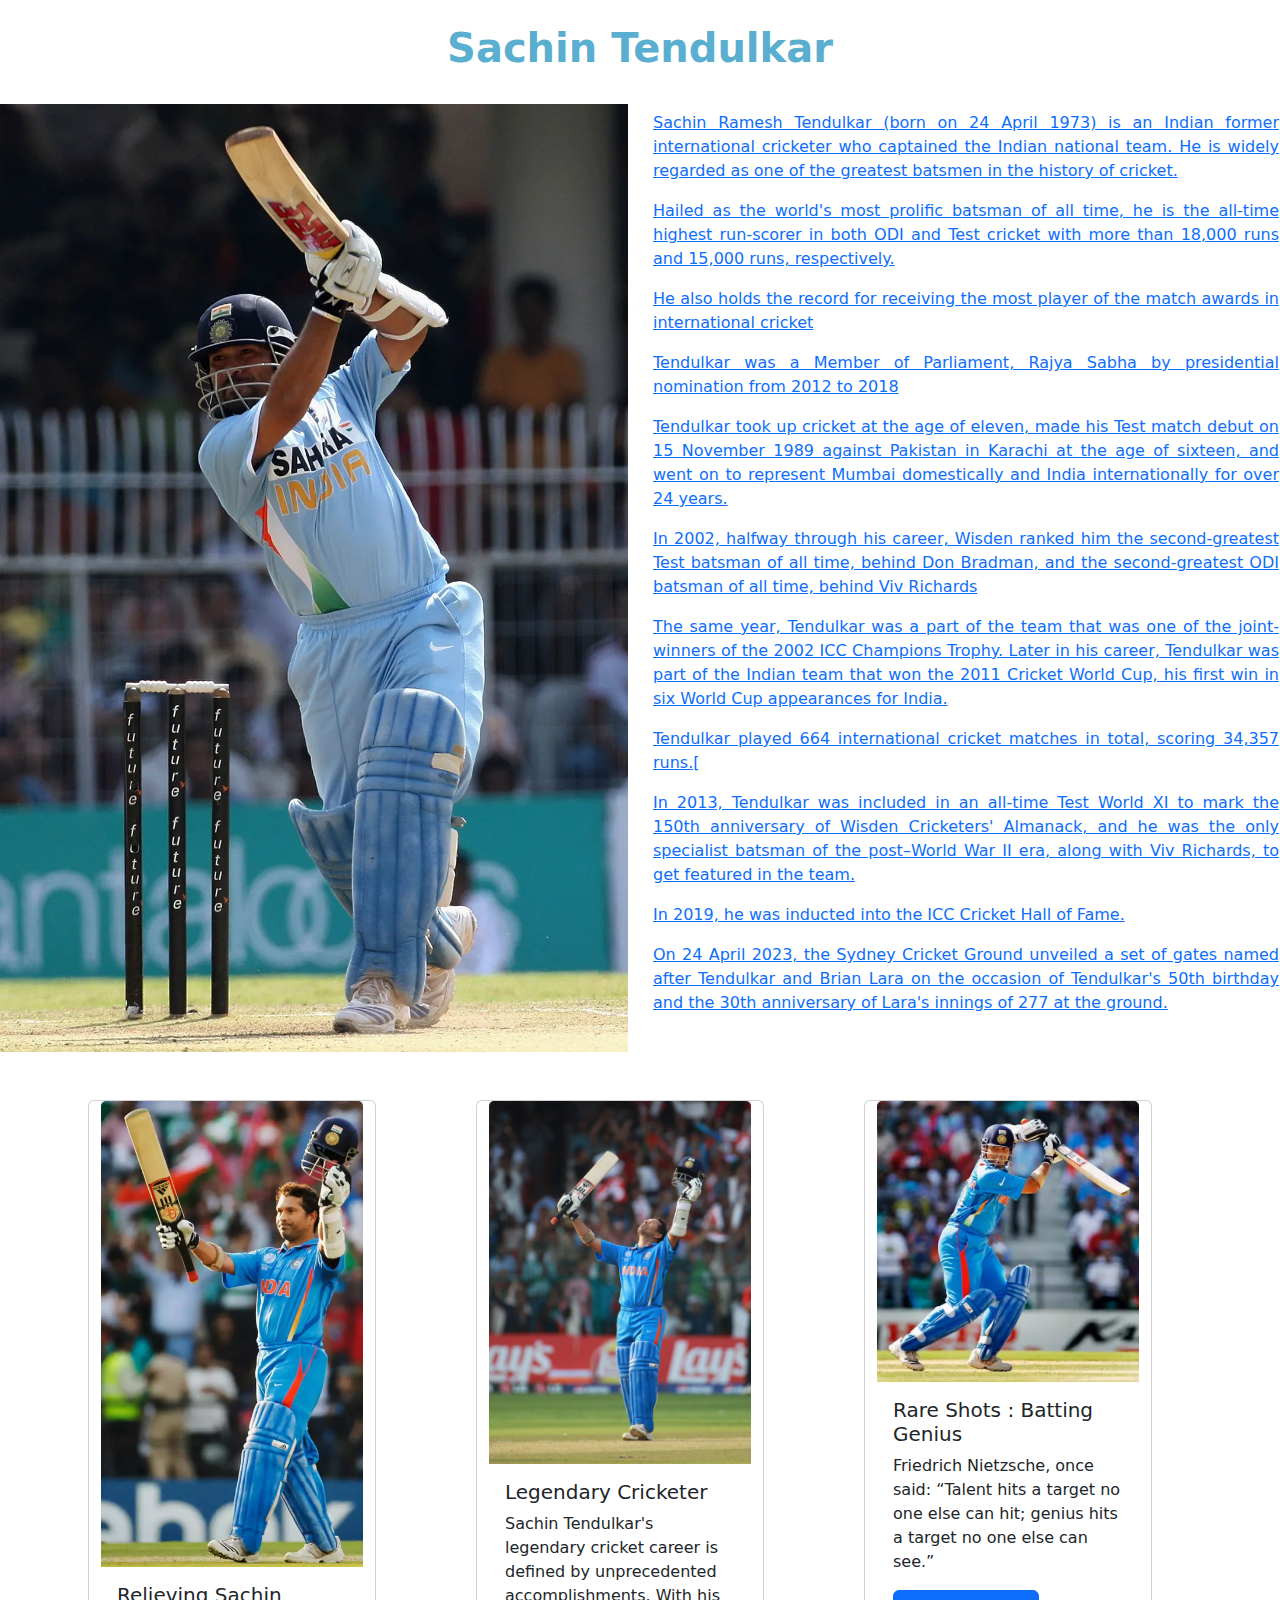
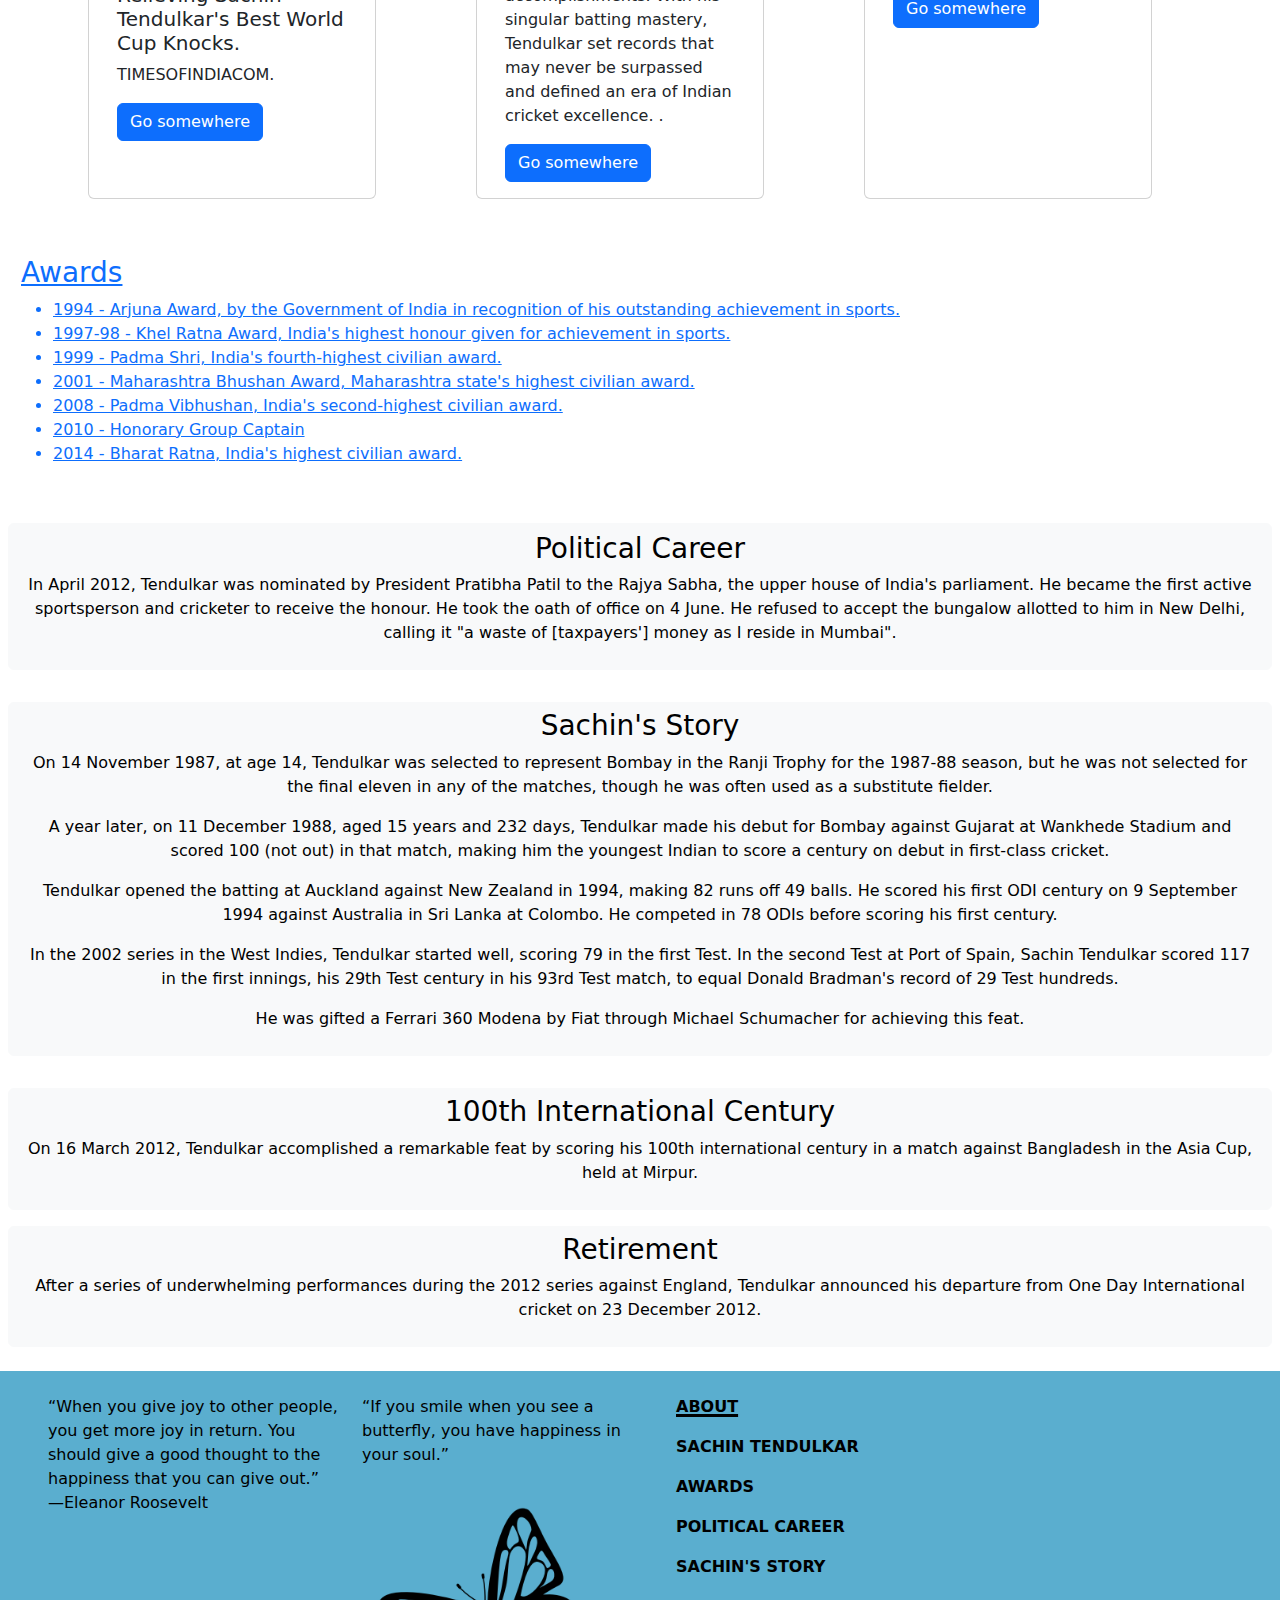
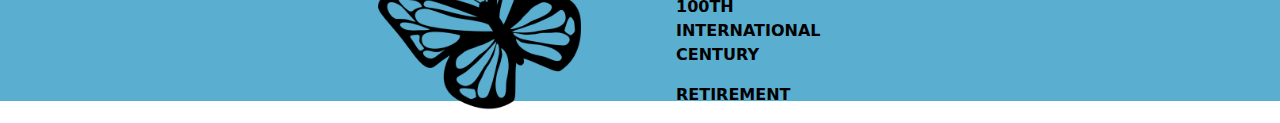
<file: index.html>
<!DOCTYPE html>
<html lang="en">
<head>
    <meta charset="UTF-8">
    <meta name="viewport" content="width=device-width, initial-scale=1.0">
    <title>Tribute</title>
    <link rel="stylesheet" href="style.css">
    <link rel="stylesheet" href="https://cdnjs.cloudflare.com/ajax/libs/font-awesome/6.6.0/css/all.min.css" integrity="sha512-Kc323vGBEqzTmouAECnVceyQqyqdsSiqLQISBL29aUW4U/M7pSPA/gEUZQqv1cwx4OnYxTxve5UMg5GT6L4JJg==" crossorigin="anonymous" referrerpolicy="no-referrer" />
    <link
    rel="stylesheet"
    href="https://cdnjs.cloudflare.com/ajax/libs/animate.css/4.1.1/animate.min.css"
  />
    <link href="https://cdn.jsdelivr.net/npm/bootstrap@5.3.3/dist/css/bootstrap.min.css" rel="stylesheet" integrity="sha384-QWTKZyjpPEjISv5WaRU9OFeRpok6YctnYmDr5pNlyT2bRjXh0JMhjY6hW+ALEwIH" crossorigin="anonymous">
</head>
<body>
    <h1 class="py-4 heading animate__animated animate__swing animate__infinite	infinite">Sachin Tendulkar</h1>

    <div class="row">
        <div class="col-6 image">
            <img src="Tribute Page.webp" alt="" width="100%">
        </div>
        <div class="col-6 btn btn-link" style="text-align: justify;">
            <p>Sachin Ramesh Tendulkar (born on 24 April 1973) is an Indian former international cricketer who captained the Indian national team. He is widely regarded as one of the greatest batsmen in the history of cricket.</p>
            <p> Hailed as the world's most prolific batsman of all time, he is the all-time highest run-scorer in both ODI and Test cricket with more than 18,000 runs and 15,000 runs, respectively.</p>
            <p>He also holds the record for receiving the most player of the match awards in international cricket</p>
            <p>Tendulkar was a Member of Parliament, Rajya Sabha by presidential nomination from 2012 to 2018</p>
            <p>Tendulkar took up cricket at the age of eleven, made his Test match debut on 15 November 1989 against Pakistan in Karachi at the age of sixteen, and went on to represent Mumbai domestically and India internationally for over 24 years.</p>
            <p>In 2002, halfway through his career, Wisden ranked him the second-greatest Test batsman of all time, behind Don Bradman, and the second-greatest ODI batsman of all time, behind Viv Richards</p>
            <p> The same year, Tendulkar was a part of the team that was one of the joint-winners of the 2002 ICC Champions Trophy. Later in his career, Tendulkar was part of the Indian team that won the 2011 Cricket World Cup, his first win in six World Cup appearances for India.</p>
            <p>Tendulkar played 664 international cricket matches in total, scoring 34,357 runs.[</p>
            <p>In 2013, Tendulkar was included in an all-time Test World XI to mark the 150th anniversary of Wisden Cricketers' Almanack, and he was the only specialist batsman of the post–World War II era, along with Viv Richards, to get featured in the team.</p>
            <p>In 2019, he was inducted into the ICC Cricket Hall of Fame.</p>
            <p>On 24 April 2023, the Sydney Cricket Ground unveiled a set of gates named after Tendulkar and Brian Lara on the occasion of Tendulkar's 50th birthday and the 30th anniversary of Lara's innings of 277 at the ground.</p>
        </div>
    </div>

    <section class="row mt-5">

        <div class="card col-4 card1" style="width: 18rem;">
            <img src="101518176.webp" class="card-img-top" alt="">
            <div class="card-body">
              <h5 class="card-title">Relieving Sachin Tendulkar's Best World Cup Knocks.</h5>
              <p class="card-text">TIMESOFINDIACOM.</p>
              <a href="#" class="btn btn-primary">Go somewhere</a>
            </div>
          </div>
    
          <div class="card col-4 card2" style="width: 18rem;">
            <img src="129135.jpg" class="card-img-top" alt="...">
            <div class="card-body">
              <h5 class="card-title">Legendary Cricketer</h5>
              <p class="card-text">Sachin Tendulkar's legendary cricket career is defined by unprecedented accomplishments. With his singular batting mastery, Tendulkar set records that may never be surpassed and defined an era of Indian cricket excellence.
                .</p>
              <a href="#" class="btn btn-primary">Go somewhere</a>
            </div>
          </div>
    
          <div class="card col-4 card3" style="width: 18rem;">
            <img src="image_20131015131036.avif" class="card-img-top" alt="...">
            <div class="card-body">
              <h5 class="card-title">Rare Shots : Batting Genius</h5>
              <p class="card-text">Friedrich Nietzsche, once said: “Talent hits a target no one else can hit; genius hits a target no one else can see.”</p>
              <a href="#" class="btn btn-primary">Go somewhere</a>
            </div>
          </div>
    
    </section>

    <div class="btn btn-link mt-5 py-2 my-2 mx-2" style="text-align: left;">
        <h3>Awards</h3>
        <ul>
            <li>
                1994 - Arjuna Award, by the Government of India in recognition of his outstanding achievement in sports.
            </li>
            <li>
                1997-98 - Khel Ratna Award, India's highest honour given for achievement in sports.
            </li>
            <li>
                1999 -  Padma Shri, India's fourth-highest civilian award.
            </li>
            <li>
                2001 - Maharashtra Bhushan Award, Maharashtra state's highest civilian award.
            </li>
            <li>
                2008 - Padma Vibhushan, India's second-highest civilian award.
            </li>
            <li>
                2010 -  Honorary Group Captain
            </li>
            <li>
                2014 - Bharat Ratna, India's highest civilian award.
            </li>
        </ul>

    </div>

        <div class="btn btn-light mt-4 py-2 my-2 mx-2">
            <h3>Political Career</h3>
            <p>In April 2012, Tendulkar was nominated by President Pratibha Patil to the Rajya Sabha, the upper house of India's parliament. He became the first active sportsperson and cricketer to receive the honour. He took the oath of office on 4 June. He refused to accept the bungalow allotted to him in New Delhi, calling it "a waste of [taxpayers'] money as I reside in Mumbai".</p>
        </div>
        <div class="btn btn-light mt-4 pb-2 my-2 mx-2">
            <h3>Sachin's Story</h3>
            <p>On 14 November 1987, at age 14, Tendulkar was selected to represent Bombay in the Ranji Trophy for the 1987-88 season, but he was not selected for the final eleven in any of the matches, though he was often used as a substitute fielder.</p>
            <p>A year later, on 11 December 1988, aged 15 years and 232 days, Tendulkar made his debut for Bombay against Gujarat at Wankhede Stadium and scored 100 (not out) in that match, making him the youngest Indian to score a century on debut in first-class cricket.</p>
            <p>Tendulkar opened the batting at Auckland against New Zealand in 1994, making 82 runs off 49 balls. He scored his first ODI century on 9 September 1994 against Australia in Sri Lanka at Colombo. He competed in 78 ODIs before scoring his first century.</p>
            <p>In the 2002 series in the West Indies, Tendulkar started well, scoring 79 in the first Test. In the second Test at Port of Spain, Sachin Tendulkar scored 117 in the first innings, his 29th Test century in his 93rd Test match, to equal Donald Bradman's record of 29 Test hundreds.</p>
            <p>He was gifted a Ferrari 360 Modena by Fiat through Michael Schumacher for achieving this feat.</p>
        </div>
    
        <div class="btn btn-light mt-4 pb-2 my-2 mx-2">
            <h3>100th International Century</h3>
            <p>On 16 March 2012, Tendulkar accomplished a remarkable feat by scoring his 100th international century in a match against Bangladesh in the Asia Cup, held at Mirpur.</p>
        </div>
    
        <div class="btn btn-light mt-4t pb-2 my-2 mx-2">
            <h3>Retirement</h3>
            <p>After a series of underwhelming performances during the 2012 series against England, Tendulkar announced his departure from One Day International cricket on 23 December 2012.</p>
        </div>

        <div class="row foot mt-3 pt-4 ps-5">
            <div class="col-3">
                <p>“When you give joy to other people, you get more joy in return. You should give a good thought to the happiness that you can give out.” —Eleanor Roosevelt</p>
                <i class="fa-brands fa-facebook twi"></i>
                <i class="fa-brands fa-instagram twi"></i>
                <i class="fa-brands fa-square-twitter twi"></i>
                <i class="fa-brands fa-linkedin twi"></i>
            </div>
            <div class="col-3">
                <p>“If you smile when you see a butterfly, you have happiness in your soul.”</p>
                <br>
                <img src="butterfly-top-view.png" alt="" width="70%" class="ms-3">
            </div>
            <div class="col-2 about">
                <p class="abb"><a href="#">About</a></p>
                <p><a href="#">Sachin Tendulkar</a></p>
                <p><a href="#">Awards</a></p>
                <p><a href="#">Political Career</a></p>
                <p><a href="#">Sachin's Story</a></p>
                <p><a href="#">100th International Century</a></p>
                <p><a href="#">Retirement</a></p>
            </div>
            <div class="col-4">
            <iframe id="map-canvas" class="map_part" width="300"  height="300"  frameborder="0" scrolling="no" marginheight="0" marginwidth="0" src="https://maps.google.com/maps?width=100%&amp;height=100%&amp;hl=en&amp;q=mumbai&amp;t=&amp;z=14&amp;ie=UTF8&amp;iwloc=B&amp;output=embed">Powered by <a href="https://embedgooglemaps.com">embed google maps</a> and <a href="https://allabeviljas.se/langivare/">allabeviljas.se/langivare</a></iframe>
            </div>
        </div>
</body>
</html>
</file>
<file: style.css>
*{
    margin: 0;
    padding: 0;
}

.heading{
    /*
    color:rgb(13, 13, 223); */
    text-align: center;
    color:rgb(90, 174, 207);
    font-weight: 900;
    font-family:Cambria (Headings);
}

.image img:hover{
    box-shadow: 4px 4px 4px black;
}

.card1,.card2,.card3{
    margin-left: 100px;
}


.twi{
    font-size: 20px;
}


.about p a{
    text-decoration: none;
    color: black;
    text-transform: uppercase;
    font-weight: 600;
}

.foot{
    height: 330px;
    color: black;
    padding-top: 20px;
    font-weight: 400;
    background-color:rgb(90, 174, 207);
}

.abb{
    text-decoration: solid underline black;
    text-decoration-thickness: 3px;
}
</file>
